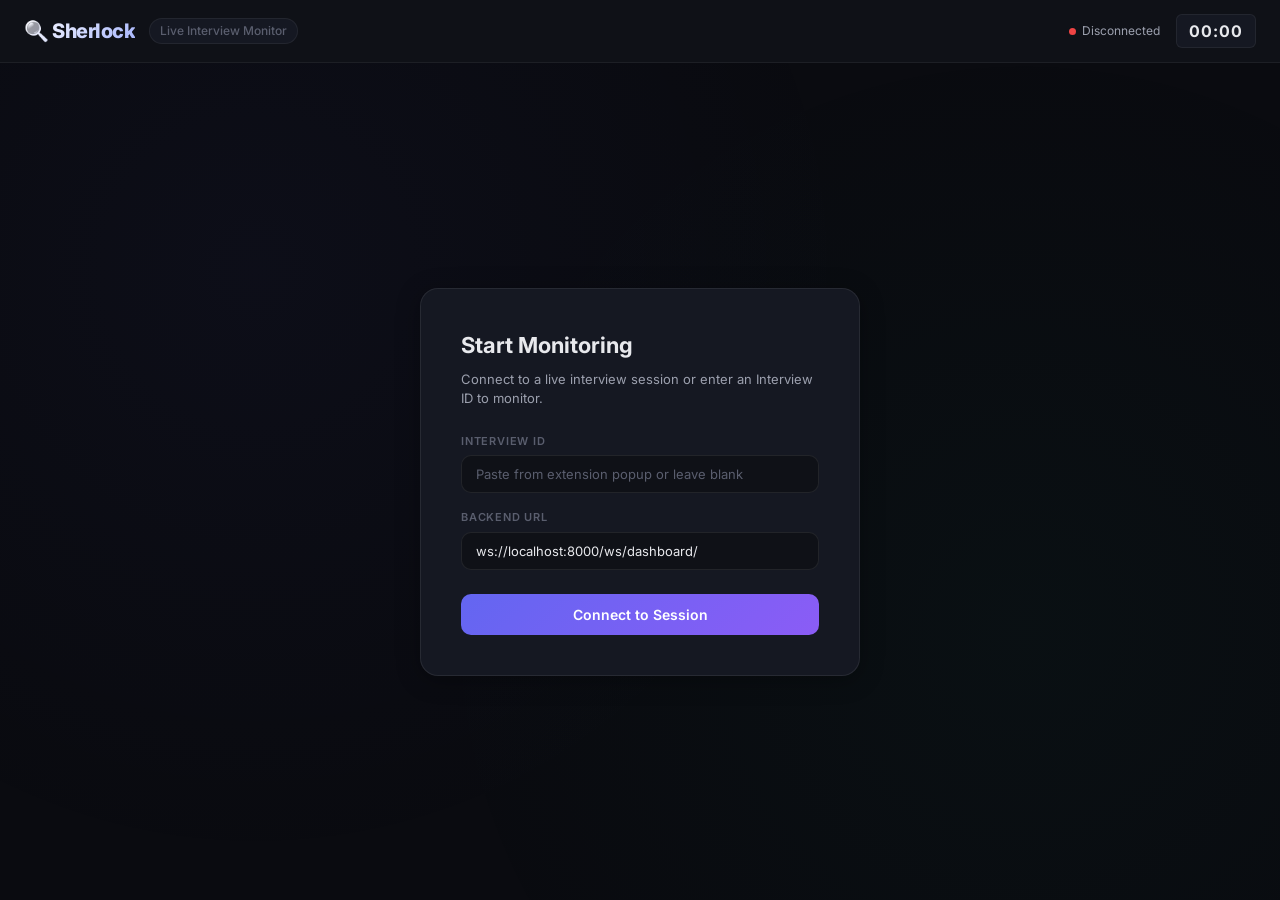
<file: backend/static/index.html>
<!DOCTYPE html>
<html lang="en">
<head>
  <meta charset="UTF-8">
  <meta name="viewport" content="width=device-width, initial-scale=1.0">
  <title>Sherlock — Live Interview Monitor</title>
  <meta name="description" content="Real-time candidate identification and interview fraud detection dashboard.">
  <link rel="preconnect" href="https://fonts.googleapis.com">
  <link rel="preconnect" href="https://fonts.gstatic.com" crossorigin>
  <link href="https://fonts.googleapis.com/css2?family=Inter:wght@400;500;600;700;800&display=swap" rel="stylesheet">
  <link rel="stylesheet" href="styles.css">
</head>
<body>
  <div id="app">
    <!-- Header -->
    <header class="app-header">
      <div class="header-left">
        <h1 class="logo">🔍 Sherlock</h1>
        <span class="header-subtitle">Live Interview Monitor</span>
      </div>
      <div class="header-right">
        <div class="connection-status" id="connectionStatus">
          <span class="conn-dot"></span>
          <span class="conn-text">Disconnected</span>
        </div>
        <div class="timer" id="meetingTimer">00:00</div>
      </div>
    </header>

    <!-- Setup Panel (shown when no active interview) -->
    <div class="setup-panel" id="setupPanel">
      <div class="setup-card">
        <h2>Start Monitoring</h2>
        <p class="setup-desc">Connect to a live interview session or enter an Interview ID to monitor.</p>
        <div class="setup-form">
          <div class="field-group">
            <label for="setupInterviewId">Interview ID</label>
            <input type="text" id="setupInterviewId" placeholder="Paste from extension popup or leave blank">
          </div>
          <div class="field-group">
            <label for="setupServerUrl">Backend URL</label>
            <input type="text" id="setupServerUrl" value="ws://localhost:8000/ws/dashboard/">
          </div>
          <button class="btn-connect" id="btnStartMonitor">Connect to Session</button>
        </div>
      </div>
    </div>

    <!-- Main Monitor View (shown during active monitoring) -->
    <main class="monitor-view hidden" id="monitorView">
      <!-- Interview Info Bar -->
      <div class="info-bar">
        <div class="info-item">
          <span class="info-label">Interview</span>
          <span class="info-value" id="infoInterviewId">—</span>
        </div>
        <div class="info-item">
          <span class="info-label">Expected Candidate</span>
          <span class="info-value highlight" id="infoExpectedName">—</span>
        </div>
        <div class="info-item">
          <span class="info-label">Participants</span>
          <span class="info-value" id="infoParticipantCount">0</span>
        </div>
      </div>

      <div class="monitor-grid">
        <!-- Left Column: Participants -->
        <section class="panel participants-panel">
          <h2 class="panel-title">Participants</h2>
          <div class="participant-list" id="participantList">
            <div class="empty-state">Waiting for participants to join...</div>
          </div>
        </section>

        <!-- Right Column: Charts + Log -->
        <div class="right-column">
          <!-- Score Timeline -->
          <section class="panel timeline-panel">
            <h2 class="panel-title">Confidence Timeline</h2>
            <div class="chart-container">
              <canvas id="scoreChart"></canvas>
            </div>
          </section>

          <!-- Explainability Log -->
          <section class="panel log-panel">
            <h2 class="panel-title">Analysis Log</h2>
            <div class="log-entries" id="logEntries">
              <div class="empty-state">Score changes will appear here...</div>
            </div>
          </section>
        </div>
      </div>
    </main>
  </div>

  <script src="chart.js"></script>
  <script src="app.js"></script>
</body>
</html>
</file>
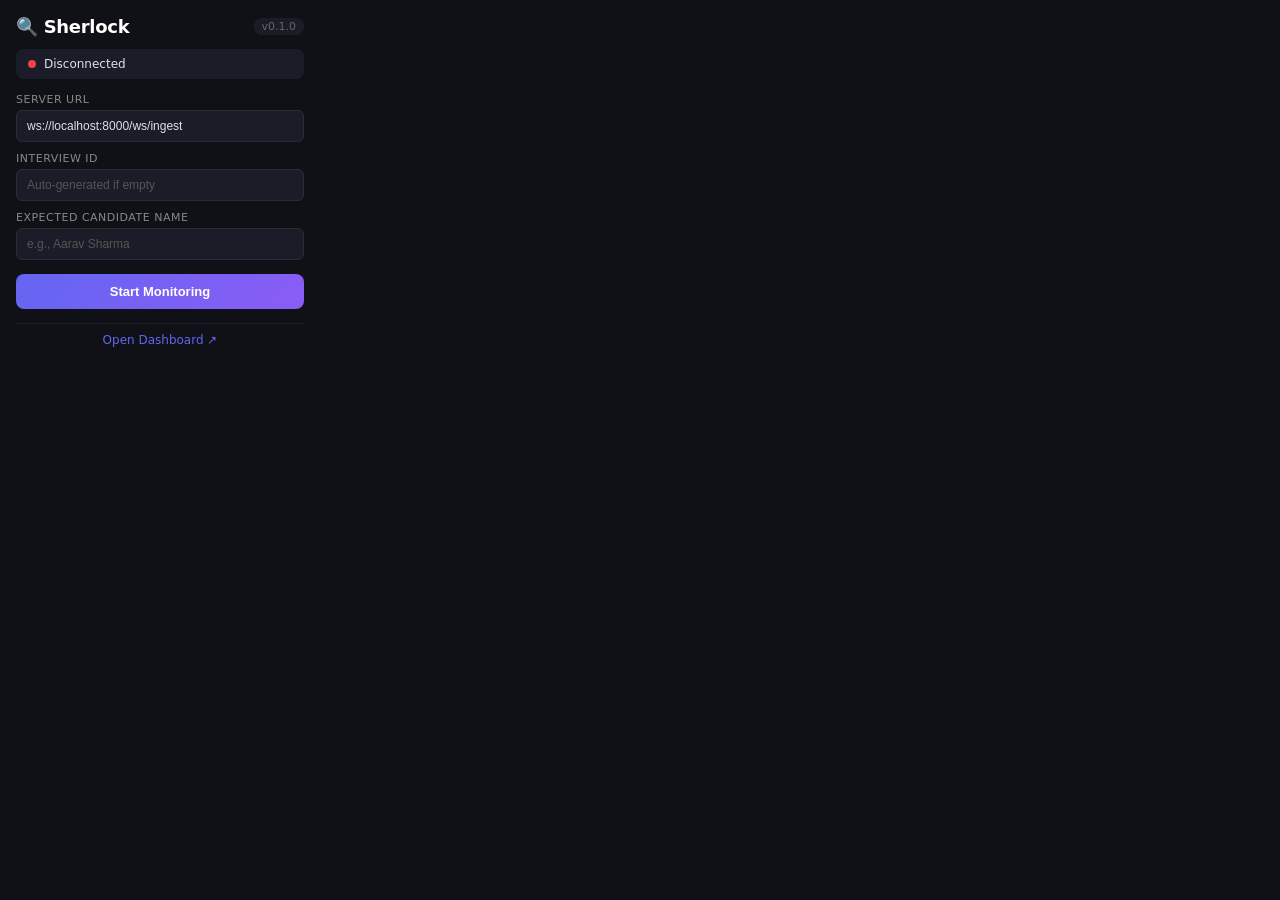
<file: extension/popup/popup.html>
<!DOCTYPE html>
<html lang="en">
<head>
  <meta charset="UTF-8">
  <meta name="viewport" content="width=320">
  <title>Sherlock Monitor</title>
  <link rel="stylesheet" href="popup.css">
</head>
<body>
  <div class="popup-container">
    <header class="popup-header">
      <h1>🔍 Sherlock</h1>
      <span class="version">v0.1.0</span>
    </header>

    <div class="status-bar" id="statusBar">
      <span class="status-dot" id="statusDot"></span>
      <span id="statusText">Disconnected</span>
    </div>

    <div class="form-section" id="configSection">
      <div class="field">
        <label for="serverUrl">Server URL</label>
        <input type="text" id="serverUrl" value="ws://localhost:8000/ws/ingest"
               placeholder="ws://localhost:8000/ws/ingest">
      </div>

      <div class="field">
        <label for="interviewId">Interview ID</label>
        <input type="text" id="interviewId" placeholder="Auto-generated if empty">
      </div>

      <div class="field">
        <label for="candidateName">Expected Candidate Name</label>
        <input type="text" id="candidateName" placeholder="e.g., Aarav Sharma">
      </div>
    </div>

    <div class="actions">
      <button class="btn btn-primary" id="btnConnect">Start Monitoring</button>
      <button class="btn btn-danger hidden" id="btnDisconnect">Stop Monitoring</button>
    </div>

    <div class="stats hidden" id="statsSection">
      <div class="stat">
        <span class="stat-label">Events Sent</span>
        <span class="stat-value" id="eventCount">0</span>
      </div>
      <div class="stat">
        <span class="stat-label">Buffered</span>
        <span class="stat-value" id="bufferSize">0</span>
      </div>
      <div class="stat">
        <span class="stat-label">Interview</span>
        <span class="stat-value stat-id" id="activeInterview">—</span>
      </div>
    </div>

    <footer class="popup-footer">
      <a href="#" id="openDashboard">Open Dashboard ↗</a>
    </footer>
  </div>

  <script src="popup.js"></script>
</body>
</html>
</file>
<file: backend/static/styles.css>
/* ═══════════════════════════════════════════════════════════════════
   Dashboard — Styles
   Design: Dark mode, glassmorphism, Inter font, premium feel
   ═══════════════════════════════════════════════════════════════════ */

:root {
  /* Color Palette */
  --bg-primary: #0a0b10;
  --bg-secondary: #0f1117;
  --bg-card: #151822;
  --bg-card-hover: #1a1e2e;
  --bg-glass: rgba(21, 24, 34, 0.7);

  --text-primary: #e8e9ed;
  --text-secondary: #9ca0ae;
  --text-muted: #5a5e6e;

  --accent-indigo: #6366f1;
  --accent-indigo-glow: rgba(99, 102, 241, 0.25);
  --accent-emerald: #10b981;
  --accent-emerald-glow: rgba(16, 185, 129, 0.25);
  --accent-amber: #f59e0b;
  --accent-amber-glow: rgba(245, 158, 11, 0.25);
  --accent-rose: #ef4444;
  --accent-rose-glow: rgba(239, 68, 68, 0.25);
  --accent-sky: #38bdf8;

  --border-subtle: rgba(255, 255, 255, 0.06);
  --border-glass: rgba(255, 255, 255, 0.08);

  --radius-sm: 6px;
  --radius-md: 10px;
  --radius-lg: 14px;
  --radius-xl: 18px;

  --shadow-card: 0 4px 24px rgba(0, 0, 0, 0.3);
  --shadow-glow-indigo: 0 0 20px rgba(99, 102, 241, 0.15);
}

* {
  margin: 0;
  padding: 0;
  box-sizing: border-box;
}

html,
body {
  height: 100%;
  font-family: 'Inter', system-ui, -apple-system, sans-serif;
  background: var(--bg-primary);
  color: var(--text-primary);
  font-size: 14px;
  line-height: 1.5;
  overflow-x: hidden;
}

/* Subtle grid background */
body::before {
  content: '';
  position: fixed;
  top: 0;
  left: 0;
  right: 0;
  bottom: 0;
  background-image:
    radial-gradient(circle at 20% 30%, rgba(99, 102, 241, 0.04) 0%, transparent 50%),
    radial-gradient(circle at 80% 70%, rgba(16, 185, 129, 0.03) 0%, transparent 50%);
  pointer-events: none;
  z-index: 0;
}

#app {
  position: relative;
  z-index: 1;
  min-height: 100vh;
  display: flex;
  flex-direction: column;
}

/* ─── Header ─────────────────────────────────────── */
.app-header {
  display: flex;
  align-items: center;
  justify-content: space-between;
  padding: 14px 24px;
  background: var(--bg-secondary);
  border-bottom: 1px solid var(--border-subtle);
  backdrop-filter: blur(12px);
  position: sticky;
  top: 0;
  z-index: 100;
}

.header-left {
  display: flex;
  align-items: center;
  gap: 14px;
}

.logo {
  font-size: 20px;
  font-weight: 800;
  letter-spacing: -0.5px;
  background: linear-gradient(135deg, #fff 0%, #a5b4fc 100%);
  -webkit-background-clip: text;
  -webkit-text-fill-color: transparent;
}

.header-subtitle {
  font-size: 12px;
  color: var(--text-muted);
  font-weight: 500;
  padding: 3px 10px;
  background: var(--bg-card);
  border-radius: 20px;
  border: 1px solid var(--border-subtle);
}

.header-right {
  display: flex;
  align-items: center;
  gap: 16px;
}

.connection-status {
  display: flex;
  align-items: center;
  gap: 6px;
  font-size: 12px;
  color: var(--text-secondary);
}

.conn-dot {
  width: 7px;
  height: 7px;
  border-radius: 50%;
  background: var(--accent-rose);
  transition: background 0.3s;
}

.conn-dot.connected {
  background: var(--accent-emerald);
  box-shadow: 0 0 8px var(--accent-emerald-glow);
  animation: pulse-glow 2s infinite;
}

@keyframes pulse-glow {

  0%,
  100% {
    box-shadow: 0 0 8px var(--accent-emerald-glow);
  }

  50% {
    box-shadow: 0 0 16px var(--accent-emerald-glow);
  }
}

.timer {
  font-family: 'Inter', monospace;
  font-size: 16px;
  font-weight: 700;
  color: var(--text-primary);
  background: var(--bg-card);
  padding: 4px 12px;
  border-radius: var(--radius-sm);
  border: 1px solid var(--border-subtle);
  letter-spacing: 1px;
}

/* ─── Setup Panel ────────────────────────────────── */
.setup-panel {
  flex: 1;
  display: flex;
  align-items: center;
  justify-content: center;
  padding: 40px 20px;
}

.setup-card {
  background: var(--bg-card);
  border: 1px solid var(--border-glass);
  border-radius: var(--radius-xl);
  padding: 40px;
  max-width: 440px;
  width: 100%;
  box-shadow: var(--shadow-card);
  backdrop-filter: blur(20px);
}

.setup-card h2 {
  font-size: 22px;
  font-weight: 700;
  margin-bottom: 8px;
}

.setup-desc {
  color: var(--text-secondary);
  font-size: 13px;
  margin-bottom: 24px;
}

.setup-form {
  display: flex;
  flex-direction: column;
  gap: 16px;
}

.field-group label {
  display: block;
  font-size: 11px;
  font-weight: 600;
  color: var(--text-muted);
  text-transform: uppercase;
  letter-spacing: 0.8px;
  margin-bottom: 6px;
}

.field-group input {
  width: 100%;
  padding: 10px 14px;
  background: var(--bg-secondary);
  border: 1px solid var(--border-glass);
  border-radius: var(--radius-md);
  color: var(--text-primary);
  font-size: 13px;
  font-family: 'Inter', sans-serif;
  outline: none;
  transition: border-color 0.2s, box-shadow 0.2s;
}

.field-group input:focus {
  border-color: var(--accent-indigo);
  box-shadow: 0 0 0 3px var(--accent-indigo-glow);
}

.field-group input::placeholder {
  color: var(--text-muted);
}

.btn-connect {
  width: 100%;
  padding: 12px;
  background: linear-gradient(135deg, var(--accent-indigo), #8b5cf6);
  border: none;
  border-radius: var(--radius-md);
  color: #fff;
  font-size: 14px;
  font-weight: 600;
  font-family: 'Inter', sans-serif;
  cursor: pointer;
  transition: transform 0.15s, box-shadow 0.2s;
  margin-top: 8px;
}

.btn-connect:hover {
  transform: translateY(-1px);
  box-shadow: var(--shadow-glow-indigo);
}

.btn-connect:active {
  transform: translateY(0);
}

/* ─── Info Bar ───────────────────────────────────── */
.info-bar {
  display: flex;
  gap: 1px;
  background: var(--border-subtle);
  margin: 0;
  border-bottom: 1px solid var(--border-subtle);
}

.info-item {
  flex: 1;
  padding: 10px 20px;
  background: var(--bg-secondary);
}

.info-label {
  display: block;
  font-size: 10px;
  font-weight: 600;
  color: var(--text-muted);
  text-transform: uppercase;
  letter-spacing: 0.8px;
}

.info-value {
  font-size: 14px;
  font-weight: 600;
  color: var(--text-primary);
}

.info-value.highlight {
  color: var(--accent-sky);
}

/* ─── Monitor Grid ───────────────────────────────── */
.monitor-view {
  flex: 1;
  display: flex;
  flex-direction: column;
}

.monitor-grid {
  flex: 1;
  display: grid;
  grid-template-columns: 340px 1fr;
  gap: 0;
  min-height: 0;
}

.panel {
  padding: 16px 20px;
}

.panel-title {
  font-size: 12px;
  font-weight: 700;
  color: var(--text-muted);
  text-transform: uppercase;
  letter-spacing: 1px;
  margin-bottom: 14px;
}

/* ─── Participants Panel ─────────────────────────── */
.participants-panel {
  background: var(--bg-secondary);
  border-right: 1px solid var(--border-subtle);
  overflow-y: auto;
  max-height: calc(100vh - 120px);
}

.participant-list {
  display: flex;
  flex-direction: column;
  gap: 10px;
}

.participant-card {
  background: var(--bg-card);
  border: 1px solid var(--border-glass);
  border-radius: var(--radius-lg);
  padding: 14px;
  transition: all 0.25s ease;
  cursor: default;
}

.participant-card:hover {
  background: var(--bg-card-hover);
  border-color: rgba(255, 255, 255, 0.1);
}

.participant-card.is-candidate {
  border-color: var(--accent-emerald);
  box-shadow: 0 0 0 1px var(--accent-emerald-glow), 0 4px 16px rgba(16, 185, 129, 0.1);
}

.participant-card.is-candidate .participant-name {
  color: var(--accent-emerald);
}

.participant-header {
  display: flex;
  align-items: center;
  justify-content: space-between;
  margin-bottom: 10px;
}

.participant-name {
  font-size: 14px;
  font-weight: 600;
  color: var(--text-primary);
  max-width: 200px;
  overflow: hidden;
  text-overflow: ellipsis;
  white-space: nowrap;
}

.confidence-badge {
  font-size: 10px;
  font-weight: 700;
  padding: 2px 8px;
  border-radius: 20px;
  text-transform: uppercase;
  letter-spacing: 0.5px;
}

.badge-UNCERTAIN {
  background: rgba(107, 114, 128, 0.2);
  color: #9ca3af;
}

.badge-TENTATIVE {
  background: var(--accent-amber-glow);
  color: var(--accent-amber);
}

.badge-PROBABLE {
  background: rgba(99, 102, 241, 0.2);
  color: var(--accent-indigo);
}

.badge-HIGH {
  background: var(--accent-emerald-glow);
  color: var(--accent-emerald);
  animation: badge-pulse 2s infinite;
}

@keyframes badge-pulse {

  0%,
  100% {
    box-shadow: 0 0 0 0 var(--accent-emerald-glow);
  }

  50% {
    box-shadow: 0 0 0 4px transparent;
  }
}

/* Score Bar */
.score-bar-container {
  margin-bottom: 8px;
}

.score-bar-header {
  display: flex;
  justify-content: space-between;
  align-items: center;
  margin-bottom: 4px;
}

.score-label {
  font-size: 11px;
  color: var(--text-muted);
}

.score-value {
  font-size: 14px;
  font-weight: 700;
  font-variant-numeric: tabular-nums;
}

.score-bar-track {
  height: 6px;
  background: rgba(255, 255, 255, 0.06);
  border-radius: 3px;
  overflow: hidden;
}

.score-bar-fill {
  height: 100%;
  border-radius: 3px;
  transition: width 0.5s cubic-bezier(0.4, 0, 0.2, 1);
  background: linear-gradient(90deg, var(--accent-indigo), var(--accent-emerald));
}

/* Participant Meta */
.participant-meta {
  display: flex;
  gap: 12px;
  flex-wrap: wrap;
}

.meta-chip {
  display: flex;
  align-items: center;
  gap: 4px;
  font-size: 11px;
  color: var(--text-secondary);
}

.meta-chip .icon {
  font-size: 12px;
}

.meta-chip.bot-tag {
  color: var(--accent-amber);
}

/* ─── Right Column ───────────────────────────────── */
.right-column {
  display: flex;
  flex-direction: column;
  max-height: calc(100vh - 120px);
  overflow: hidden;
}

.timeline-panel {
  flex: 1;
  min-height: 250px;
  border-bottom: 1px solid var(--border-subtle);
}

.chart-container {
  width: 100%;
  height: calc(100% - 40px);
  min-height: 200px;
}

#scoreChart {
  width: 100% !important;
  height: 100% !important;
}

.log-panel {
  flex: 1;
  min-height: 200px;
  overflow-y: auto;
}

.log-entries {
  display: flex;
  flex-direction: column;
  gap: 8px;
}

.log-entry {
  padding: 10px 14px;
  background: var(--bg-card);
  border-radius: var(--radius-md);
  border-left: 3px solid var(--accent-indigo);
  animation: slide-in 0.3s ease;
}

.log-entry.positive {
  border-left-color: var(--accent-emerald);
}

.log-entry.negative {
  border-left-color: var(--accent-rose);
}

@keyframes slide-in {
  from {
    opacity: 0;
    transform: translateY(-8px);
  }

  to {
    opacity: 1;
    transform: translateY(0);
  }
}

.log-timestamp {
  font-size: 10px;
  color: var(--text-muted);
  font-family: 'Inter', monospace;
  margin-bottom: 2px;
}

.log-text {
  font-size: 12px;
  color: var(--text-secondary);
  line-height: 1.5;
}

.log-score-change {
  font-weight: 600;
  color: var(--text-primary);
}

/* ─── Empty States ───────────────────────────────── */
.empty-state {
  text-align: center;
  padding: 30px 20px;
  color: var(--text-muted);
  font-size: 13px;
}

/* ─── Utilities ──────────────────────────────────── */
.hidden {
  display: none !important;
}

/* ─── Responsive ─────────────────────────────────── */
@media (max-width: 768px) {
  .monitor-grid {
    grid-template-columns: 1fr;
  }

  .participants-panel {
    border-right: none;
    border-bottom: 1px solid var(--border-subtle);
    max-height: 300px;
  }

  .info-bar {
    flex-wrap: wrap;
  }

  .info-item {
    min-width: 50%;
  }
}

/* ─── Scrollbar ──────────────────────────────────── */
::-webkit-scrollbar {
  width: 6px;
}

::-webkit-scrollbar-track {
  background: transparent;
}

::-webkit-scrollbar-thumb {
  background: rgba(255, 255, 255, 0.1);
  border-radius: 3px;
}

::-webkit-scrollbar-thumb:hover {
  background: rgba(255, 255, 255, 0.2);

# fix
</file>
<file: extension/popup/popup.css>
/* Sherlock Extension Popup Styles */
* {
  margin: 0;
  padding: 0;
  box-sizing: border-box;
}

body {
  width: 320px;
  font-family: 'Segoe UI', system-ui, -apple-system, sans-serif;
  background: #0f1117;
  color: #e0e0e6;
  font-size: 13px;
}

.popup-container {
  padding: 16px;
}

.popup-header {
  display: flex;
  align-items: center;
  justify-content: space-between;
  margin-bottom: 12px;
}

.popup-header h1 {
  font-size: 18px;
  font-weight: 700;
  color: #fff;
  letter-spacing: -0.3px;
}

.version {
  font-size: 11px;
  color: #666;
  background: #1a1d28;
  padding: 2px 8px;
  border-radius: 8px;
}

/* ─── Status Bar ─────────────────────────────────── */
.status-bar {
  display: flex;
  align-items: center;
  gap: 8px;
  padding: 8px 12px;
  background: #1a1d28;
  border-radius: 8px;
  margin-bottom: 14px;
  font-size: 12px;
}

.status-dot {
  width: 8px;
  height: 8px;
  border-radius: 50%;
  background: #ef4444;
  flex-shrink: 0;
}

.status-dot.connected {
  background: #22c55e;
  box-shadow: 0 0 6px #22c55e80;
  animation: pulse 2s infinite;
}

.status-dot.connecting {
  background: #f59e0b;
  animation: pulse 1s infinite;
}

@keyframes pulse {
  0%, 100% { opacity: 1; }
  50% { opacity: 0.5; }
}

/* ─── Form ───────────────────────────────────────── */
.form-section {
  display: flex;
  flex-direction: column;
  gap: 10px;
  margin-bottom: 14px;
}

.field label {
  display: block;
  font-size: 11px;
  color: #888;
  margin-bottom: 4px;
  text-transform: uppercase;
  letter-spacing: 0.5px;
}

.field input {
  width: 100%;
  padding: 8px 10px;
  background: #1a1d28;
  border: 1px solid #2a2d38;
  border-radius: 6px;
  color: #e0e0e6;
  font-size: 12px;
  outline: none;
  transition: border-color 0.2s;
}

.field input:focus {
  border-color: #6366f1;
}

.field input::placeholder {
  color: #555;
}

/* ─── Buttons ────────────────────────────────────── */
.actions {
  margin-bottom: 14px;
}

.btn {
  width: 100%;
  padding: 10px;
  border: none;
  border-radius: 8px;
  font-size: 13px;
  font-weight: 600;
  cursor: pointer;
  transition: all 0.2s;
}

.btn-primary {
  background: linear-gradient(135deg, #6366f1, #8b5cf6);
  color: #fff;
}

.btn-primary:hover {
  background: linear-gradient(135deg, #5558e6, #7c4feb);
  transform: translateY(-1px);
}

.btn-danger {
  background: linear-gradient(135deg, #ef4444, #dc2626);
  color: #fff;
}

.btn-danger:hover {
  background: linear-gradient(135deg, #e03636, #c92020);
}

/* ─── Stats ──────────────────────────────────────── */
.stats {
  display: grid;
  grid-template-columns: 1fr 1fr;
  gap: 8px;
  margin-bottom: 14px;
}

.stat {
  background: #1a1d28;
  padding: 8px 10px;
  border-radius: 6px;
}

.stat:last-child {
  grid-column: 1 / -1;
}

.stat-label {
  display: block;
  font-size: 10px;
  color: #666;
  text-transform: uppercase;
  letter-spacing: 0.5px;
}

.stat-value {
  font-size: 16px;
  font-weight: 700;
  color: #fff;
}

.stat-id {
  font-size: 11px;
  font-family: monospace;
  word-break: break-all;
}

/* ─── Footer ─────────────────────────────────────── */
.popup-footer {
  text-align: center;
  padding-top: 8px;
  border-top: 1px solid #1a1d28;
}

.popup-footer a {
  color: #6366f1;
  text-decoration: none;
  font-size: 12px;
}

.popup-footer a:hover {
  text-decoration: underline;
}

/* ─── Utilities ──────────────────────────────────── */
.hidden {
  display: none !important;
}
</file>
